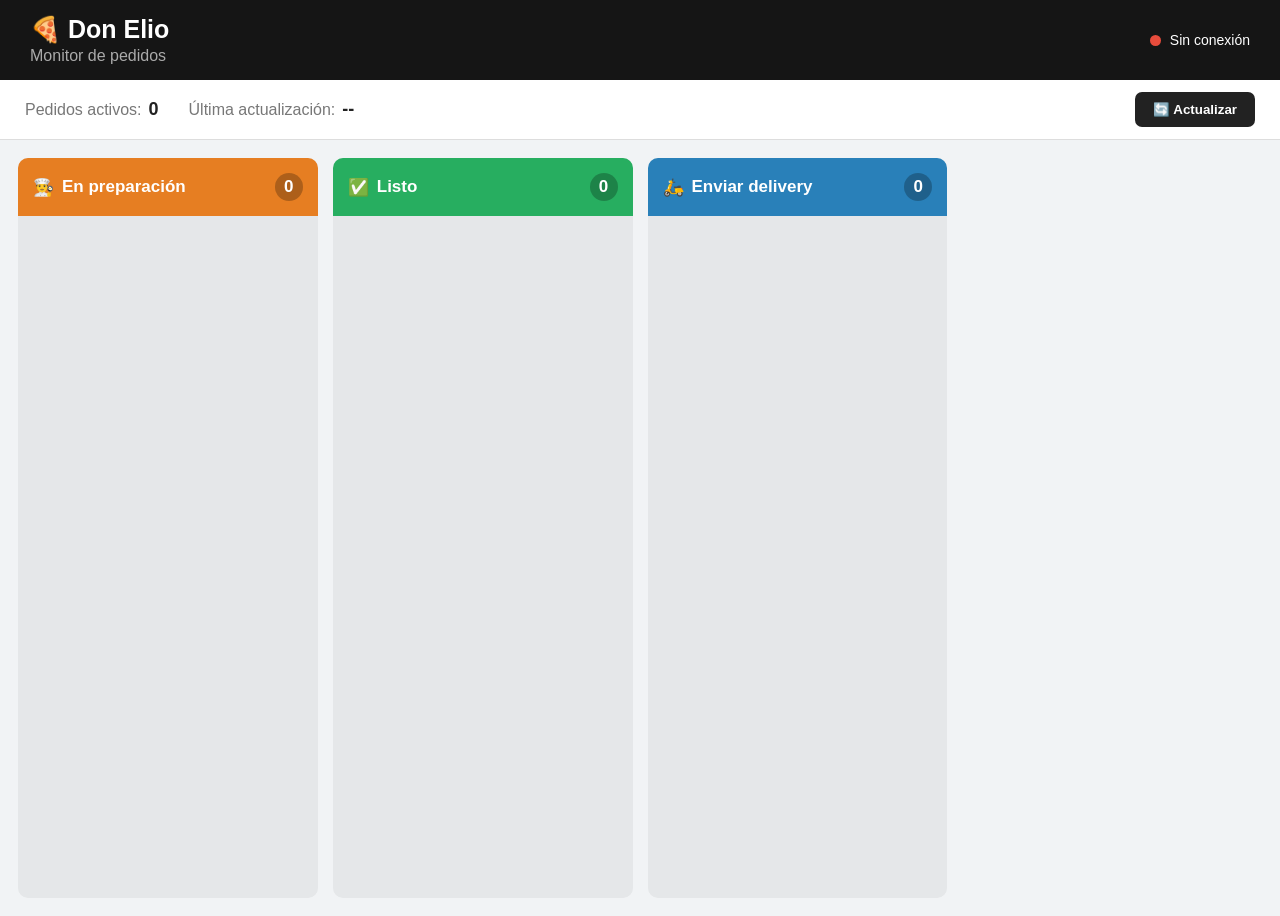
<file: admin/index.html>
<!DOCTYPE html>
<html lang="es">

<head>

    <meta charset="UTF-8">

    <meta
        name="viewport"
        content="width=device-width, initial-scale=1.0"
    >

    <title>
        Pedidos | Don Elio
    </title>

    <link
        rel="stylesheet"
        href="style.css"
    >

</head>

<body>

    <!-- =====================================================
         HEADER
    ====================================================== -->

    <header class="header">

        <div>

            <h1>
                🍕 Don Elio
            </h1>

            <p>
                Monitor de pedidos
            </p>

        </div>

        <div class="estado-conexion">

            <span
                id="indicadorConexion"
                class="indicador offline"
            ></span>

            <span id="textoConexion">
                Conectando...
            </span>

        </div>

    </header>


    <!-- =====================================================
         INFORMACIÓN
    ====================================================== -->

    <section class="barra-info">

        <div class="info">

            <span>
                Pedidos activos:
            </span>

            <strong id="cantidadPedidos">
                0
            </strong>

        </div>

        <div class="info">

            <span>
                Última actualización:
            </span>

            <strong id="ultimaActualizacion">
                --
            </strong>

        </div>

        <button
            id="btnActualizar"
            class="btn-actualizar"
        >
            🔄 Actualizar
        </button>

    </section>


    <!-- =====================================================
         TABLERO
    ====================================================== -->

    <main class="tablero">


        <!-- =================================================
             EN PREPARACIÓN
        ================================================== -->

        <section class="columna">

            <div class="titulo-columna preparacion">

                <div>

                    <span class="emoji">
                        👨‍🍳
                    </span>

                    <span>
                        En preparación
                    </span>

                </div>

                <span
                    id="contador1"
                    class="contador"
                >
                    0
                </span>

            </div>

            <div
                id="columna1"
                class="lista-pedidos"
            ></div>

        </section>


        <!-- =================================================
             LISTO
        ================================================== -->

        <section class="columna">

            <div class="titulo-columna listo">

                <div>

                    <span class="emoji">
                        ✅
                    </span>

                    <span>
                        Listo
                    </span>

                </div>

                <span
                    id="contador2"
                    class="contador"
                >
                    0
                </span>

            </div>

            <div
                id="columna2"
                class="lista-pedidos"
            ></div>

        </section>


        <!-- =================================================
             ENVIAR DELIVERY
        ================================================== -->

        <section class="columna">

            <div class="titulo-columna delivery">

                <div>

                    <span class="emoji">
                        🛵
                    </span>

                    <span>
                        Enviar delivery
                    </span>

                </div>

                <span
                    id="contador3"
                    class="contador"
                >
                    0
                </span>

            </div>

            <div
                id="columna3"
                class="lista-pedidos"
            ></div>

        </section>


        <!-- =================================================
             FINALIZADO
        ================================================== -->
    </main>


    <!-- =====================================================
         MODAL DETALLE
    ====================================================== -->

    <div
        id="modal"
        class="modal oculto"
    >

        <div class="modal-contenido">

            <button
                id="cerrarModal"
                class="cerrar"
            >
                ×
            </button>

            <div id="modalContenido"></div>

        </div>

    </div>


    <script         
        src="./app.js?v=3"
        defer>
        
        </script>

</body>

</html>
</file>
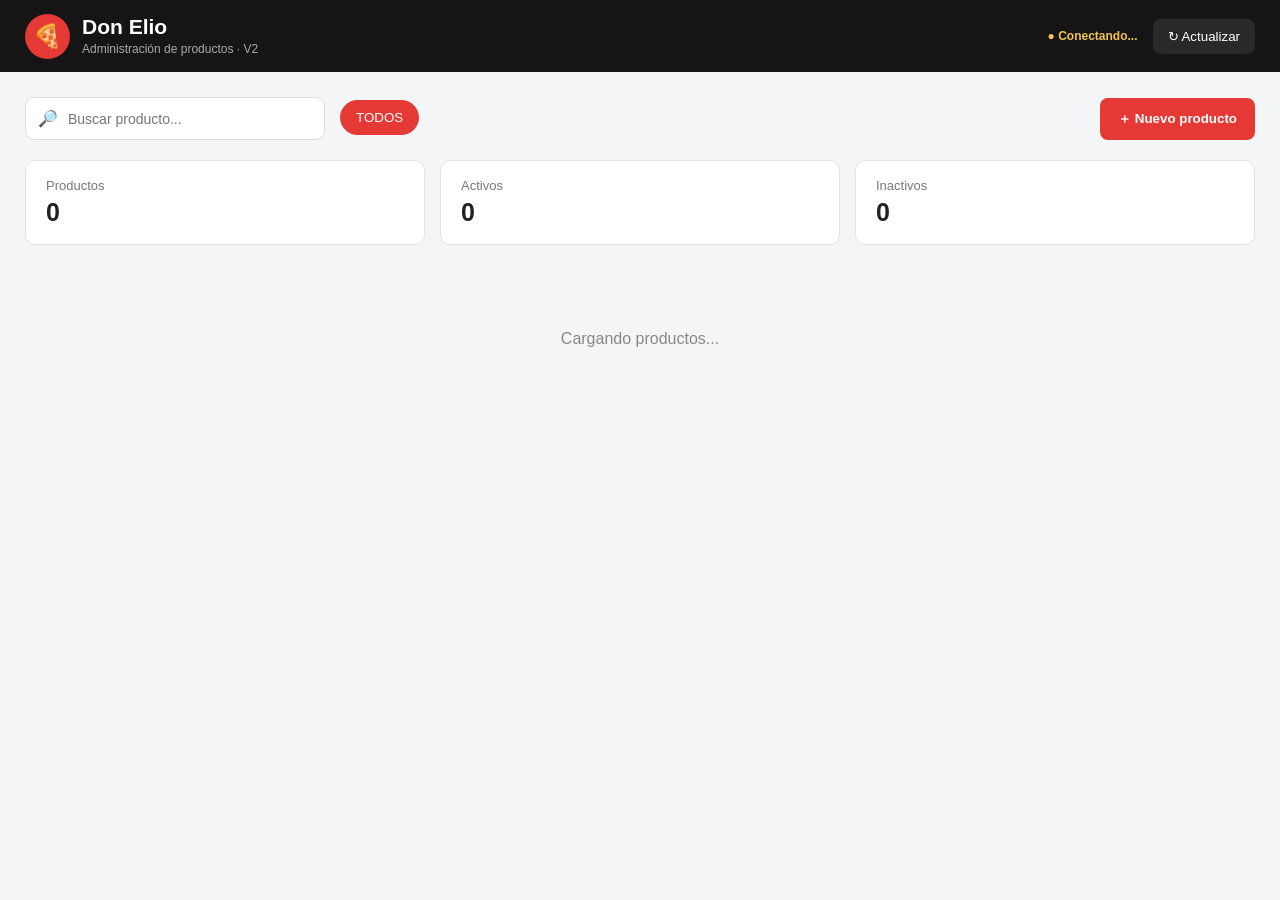
<file: carta2.html>
<!DOCTYPE html>
<html lang="es">

<head>

    <meta charset="UTF-8">

    <meta
        name="viewport"
        content="width=device-width, initial-scale=1.0"
    >

    <title>Don Elio - Administración V2</title>

    <link
        rel="stylesheet"
        href="style2.css"
    >

</head>

<body>

    <!-- =========================================================
         ENCABEZADO
    ========================================================== -->

    <header class="topbar">

        <div class="topbar-left">

            <div class="logo-circle">
                🍕
            </div>

            <div>
                <h1>Don Elio</h1>
                <span>Administración de productos · V2</span>
            </div>

        </div>

        <div class="topbar-right">

            <span
                id="estado-api"
                class="estado-api cargando"
            >
                ● Conectando...
            </span>

            <button
                class="btn-secundario"
                onclick="cargarProductos()"
            >
                ↻ Actualizar
            </button>

        </div>

    </header>


    <!-- =========================================================
         CONTENIDO PRINCIPAL
    ========================================================== -->

    <main class="contenedor">


        <!-- =====================================================
             BARRA DE HERRAMIENTAS
        ====================================================== -->

        <section class="toolbar">

            <div class="busqueda">

                <span>🔎</span>

                <input
                    type="text"
                    id="buscar"
                    placeholder="Buscar producto..."
                    autocomplete="off"
                >

            </div>


            <div
                id="filtros-rubros"
                class="filtros-rubros"
            >

                <button
                    class="filtro activo"
                    data-rubro=""
                    onclick="filtrarRubro('')"
                >
                    TODOS
                </button>

            </div>


            <button
                class="btn-nuevo"
                onclick="abrirNuevoProducto()"
            >
                ＋ Nuevo producto
            </button>

        </section>


        <!-- =====================================================
             INFORMACIÓN
        ====================================================== -->

        <section class="resumen">

            <div class="resumen-card">

                <span>Productos</span>

                <strong id="cantidad-productos">
                    0
                </strong>

            </div>

            <div class="resumen-card">

                <span>Activos</span>

                <strong id="cantidad-activos">
                    0
                </strong>

            </div>

            <div class="resumen-card">

                <span>Inactivos</span>

                <strong id="cantidad-inactivos">
                    0
                </strong>

            </div>

        </section>


        <!-- =====================================================
             PRODUCTOS
        ====================================================== -->

        <section
            id="productos"
            class="productos-grid"
        >

            <div class="cargando-productos">
                Cargando productos...
            </div>

        </section>


    </main>


    <!-- =========================================================
         MODAL PRODUCTO
    ========================================================== -->

    <div
        id="modal-producto"
        class="modal oculto"
    >

        <div class="modal-contenido">

            <div class="modal-header">

                <div>

                    <h2 id="modal-titulo">
                        Nuevo producto
                    </h2>

                    <span id="modal-subtitulo">
                        Crear producto
                    </span>

                </div>

                <button
                    class="btn-cerrar"
                    onclick="cerrarModal()"
                >
                    ×
                </button>

            </div>


            <!-- =================================================
                 FORMULARIO
            ================================================== -->

            <form id="form-producto">

                <input
                    type="hidden"
                    id="producto-id"
                >


                <div class="form-grid">


                    <div class="campo campo-grande">

                        <label>
                            Nombre
                        </label>

                        <input
                            type="text"
                            id="nombre"
                            required
                        >

                    </div>


                    <div class="campo">

                        <label>
                            Precio
                        </label>

                        <input
                            type="number"
                            id="precio"
                            min="0"
                            step="0.01"
                            required
                        >

                    </div>


                    <div class="campo">

                        <label>
                            Rubro ID
                        </label>

                        <input
                            type="number"
                            id="rubro-id"
                            min="1"
                            required
                        >

                    </div>


                    <div class="campo">

                        <label>
                            Orden
                        </label>

                        <input
                            type="number"
                            id="orden"
                            min="0"
                            value="0"
                        >

                    </div>


                    <div class="campo">

                        <label>
                            Tipo producto
                        </label>

                        <select id="tipo-producto">

                            <option value="simple">
                                Simple
                            </option>

                            <option value="pizza_dos_gustos">
                                Pizza 2 gustos
                            </option>

                        </select>

                    </div>


                    <div class="campo">

                        <label>
                            Estado
                        </label>

                        <select id="estado">

                            <option value="1">
                                Activo
                            </option>

                            <option value="0">
                                Inactivo
                            </option>

                        </select>

                    </div>


                    <div class="campo">

                        <label>
                            ¿Es compuesto?
                        </label>

                        <select id="es-compuesto">

                            <option value="0">
                                No
                            </option>

                            <option value="1">
                                Sí
                            </option>

                        </select>

                    </div>


                    <div class="campo">

                        <label>
                            Cantidad mínima
                        </label>

                        <input
                            type="number"
                            id="cant-min"
                            min="0"
                            value="0"
                        >

                    </div>


                    <div class="campo">

                        <label>
                            Cantidad máxima
                        </label>

                        <input
                            type="number"
                            id="cant-max"
                            min="0"
                            value="0"
                        >

                    </div>


                    <div class="campo campo-grande">

                        <label>
                            Imagen / URL
                        </label>

                        <input
                            type="text"
                            id="url"
                            placeholder="Ej: 125.jpg"
                        >

                    </div>


                </div>


                <!-- =================================================
                     PREVISUALIZACIÓN IMAGEN
                ================================================== -->

                <div class="preview-container">

                    <div class="preview-label">
                        Vista previa
                    </div>

                    <div
                        id="preview-imagen"
                        class="preview-imagen"
                    >

                        <span>
                            Sin imagen
                        </span>

                    </div>

                </div>


                <!-- =================================================
                     BOTONES
                ================================================== -->

                <div class="modal-footer">

                    <button
                        type="button"
                        class="btn-cancelar"
                        onclick="cerrarModal()"
                    >
                        Cancelar
                    </button>

                    <button
                        type="submit"
                        class="btn-guardar"
                    >
                        💾 Guardar producto
                    </button>

                </div>

            </form>

        </div>

    </div>


    <!-- =========================================================
         NOTIFICACIONES
    ========================================================== -->

    <div
        id="notificacion"
        class="notificacion oculto"
    ></div>


    <script src="app2.js"></script>

</body>

</html>
</file>
<file: admin/style.css>
/* ============================================================
   GENERAL
============================================================ */

* {
    box-sizing: border-box;
}

body {

    margin: 0;

    font-family:
        Arial,
        Helvetica,
        sans-serif;

    background: #f1f3f5;

    color: #222;

}


/* ============================================================
   HEADER
============================================================ */

.header {

    height: 80px;

    background: #151515;

    color: white;

    display: flex;

    align-items: center;

    justify-content: space-between;

    padding: 0 30px;

}

.header h1 {

    margin: 0;

    font-size: 25px;

}

.header p {

    margin: 3px 0 0;

    color: #aaa;

}


/* ============================================================
   CONEXIÓN
============================================================ */

.estado-conexion {

    display: flex;

    align-items: center;

    gap: 9px;

    font-size: 14px;

}

.indicador {

    width: 11px;

    height: 11px;

    border-radius: 50%;

    display: inline-block;

}

.indicador.online {

    background: #2ecc71;

    box-shadow:
        0 0 8px #2ecc71;

}

.indicador.offline {

    background: #e74c3c;

}


/* ============================================================
   BARRA INFO
============================================================ */

.barra-info {

    background: white;

    min-height: 60px;

    padding: 10px 25px;

    display: flex;

    align-items: center;

    gap: 30px;

    border-bottom: 1px solid #ddd;

}

.info {

    display: flex;

    gap: 7px;

    align-items: center;

}

.info span {

    color: #777;

}

.info strong {

    font-size: 18px;

}


/* ============================================================
   BOTÓN
============================================================ */

.btn-actualizar {

    margin-left: auto;

    border: none;

    background: #222;

    color: white;

    padding: 10px 18px;

    border-radius: 7px;

    cursor: pointer;

    font-weight: bold;

}

.btn-actualizar:hover {

    background: #444;

}


/* ============================================================
   TABLERO
============================================================ */

.tablero {

    display: grid;

    grid-template-columns:
        repeat(4, 1fr);

    gap: 15px;

    padding: 18px;

    align-items: start;

}


/* ============================================================
   COLUMNAS
============================================================ */

.columna {

    background: #e5e7e9;

    border-radius: 10px;

    min-height: calc(100vh - 160px);

    overflow: hidden;

}

.titulo-columna {

    padding: 15px;

    color: white;

    font-size: 17px;

    font-weight: bold;

    display: flex;

    justify-content: space-between;

    align-items: center;

}

.titulo-columna > div {

    display: flex;

    align-items: center;

    gap: 8px;

}

.preparacion {

    background: #e67e22;

}

.listo {

    background: #27ae60;

}

.delivery {

    background: #2980b9;

}

.finalizado {

    background: #555;

}


/* ============================================================
   CONTADOR
============================================================ */

.contador {

    background: rgba(0,0,0,.25);

    min-width: 28px;

    height: 28px;

    border-radius: 50%;

    display: flex;

    align-items: center;

    justify-content: center;

}


/* ============================================================
   LISTA
============================================================ */

.lista-pedidos {

    padding: 10px;

}


/* ============================================================
   TARJETA PEDIDO
============================================================ */

.pedido {

    background: white;

    border-radius: 9px;

    margin-bottom: 10px;

    padding: 14px;

    cursor: pointer;

    box-shadow:
        0 2px 5px rgba(0,0,0,.08);

    transition:
        transform .15s,
        box-shadow .15s;

}

.pedido:hover {

    transform: translateY(-2px);

    box-shadow:
        0 5px 12px rgba(0,0,0,.15);

}


/* ============================================================
   CABECERA PEDIDO
============================================================ */

.pedido-header {

    display: flex;

    justify-content: space-between;

    align-items: center;

    margin-bottom: 10px;

}

.numero-pedido {

    font-size: 21px;

    font-weight: bold;

}

.total {

    font-size: 18px;

    font-weight: bold;

}


/* ============================================================
   CLIENTE
============================================================ */

.cliente {

    font-weight: bold;

    margin-bottom: 5px;

}

.direccion {

    color: #666;

    font-size: 13px;

    margin-bottom: 10px;

}


/* ============================================================
   DETALLE RESUMIDO
============================================================ */

.productos {

    border-top: 1px solid #eee;

    padding-top: 8px;

}

.producto-linea {

    display: flex;

    justify-content: space-between;

    font-size: 13px;

    padding: 3px 0;

}

.producto-nombre {

    max-width: 75%;

}

.producto-cantidad {

    font-weight: bold;

}


/* ============================================================
   PAGO
============================================================ */

.pago {

    margin-top: 10px;

    padding-top: 8px;

    border-top: 1px solid #eee;

    color: #555;

    font-size: 13px;

}


/* ============================================================
   VACÍO
============================================================ */

.vacio {

    text-align: center;

    color: #999;

    padding: 30px 10px;

    font-size: 14px;

}


/* ============================================================
   MODAL
============================================================ */

.modal {

    position: fixed;

    inset: 0;

    background: rgba(0,0,0,.65);

    display: flex;

    align-items: center;

    justify-content: center;

    padding: 20px;

    z-index: 1000;

}

.modal.oculto {

    display: none;

}

.modal-contenido {

    background: white;

    width: min(700px, 95vw);

    max-height: 90vh;

    overflow-y: auto;

    border-radius: 12px;

    padding: 25px;

    position: relative;

}

.cerrar {

    position: absolute;

    right: 15px;

    top: 10px;

    border: none;

    background: none;

    font-size: 32px;

    cursor: pointer;

}


/* ============================================================
   MODAL DETALLE
============================================================ */

.modal-titulo {

    font-size: 28px;

    font-weight: bold;

    margin-bottom: 20px;

}

.modal-info {

    background: #f5f5f5;

    padding: 15px;

    border-radius: 8px;

    margin-bottom: 20px;

}

.modal-producto {

    display: flex;

    justify-content: space-between;

    padding: 10px 0;

    border-bottom: 1px solid #ddd;

}

.modal-total {

    text-align: right;

    font-size: 24px;

    font-weight: bold;

    margin-top: 20px;

}


/* ============================================================
   RESPONSIVE
============================================================ */

@media (max-width: 1100px) {

    .tablero {

        grid-template-columns:
            repeat(2, 1fr);

    }

}

@media (max-width: 650px) {

    .header {

        padding: 0 15px;

    }

    .header h1 {

        font-size: 20px;

    }

    .barra-info {

        flex-wrap: wrap;

    }

    .btn-actualizar {

        margin-left: 0;

    }

    .tablero {

        grid-template-columns: 1fr;

        padding: 10px;

    }

    .columna {

        min-height: auto;

    }

}


/* ============================================================
   COLOR PEDIDOS SEGÚN TIEMPO
============================================================ */

.pedido-verde {

    background-color: #2e7d32 !important;

}

.pedido-naranja {

    background-color: #ef8f00 !important;

}

.pedido-rojo {

    background-color: #d32f2f !important;

}


/* ============================================================
   TEXTO BLANCO EN PEDIDOS CON COLOR
============================================================ */

.pedido-verde .direccion,
.pedido-verde .pago,
.pedido-naranja .direccion,
.pedido-naranja .pago,
.pedido-rojo .direccion,
.pedido-rojo .pago {

    color: white;

}


/* ============================================================
   SEPARADORES EN PEDIDOS CON COLOR
============================================================ */

.pedido-verde .productos,
.pedido-verde .pago,
.pedido-naranja .productos,
.pedido-naranja .pago,
.pedido-rojo .productos,
.pedido-rojo .pago {

    border-color:
        rgba(255,255,255,.35);

}
</file>
<file: style2.css>
/* ============================================================
   CONFIGURACIÓN GENERAL
============================================================ */

* {
    box-sizing: border-box;
}

body {
    margin: 0;
    font-family: Arial, Helvetica, sans-serif;
    background: #f4f5f7;
    color: #222;
}


/* ============================================================
   TOPBAR
============================================================ */

.topbar {
    height: 72px;
    background: #151515;
    color: white;

    display: flex;
    align-items: center;
    justify-content: space-between;

    padding: 0 25px;

    position: sticky;
    top: 0;
    z-index: 100;
}

.topbar-left {
    display: flex;
    align-items: center;
    gap: 12px;
}

.logo-circle {
    width: 45px;
    height: 45px;

    background: #e53935;

    border-radius: 50%;

    display: flex;
    align-items: center;
    justify-content: center;

    font-size: 23px;
}

.topbar h1 {
    margin: 0;
    font-size: 21px;
}

.topbar span {
    color: #aaa;
    font-size: 12px;
}

.topbar-right {
    display: flex;
    align-items: center;
    gap: 15px;
}


/* ============================================================
   ESTADO API
============================================================ */

.estado-api {
    font-size: 13px;
    font-weight: bold;
}

.estado-api.ok {
    color: #55d98b;
}

.estado-api.error {
    color: #ff6565;
}

.estado-api.cargando {
    color: #f5c451;
}


/* ============================================================
   CONTENEDOR
============================================================ */

.contenedor {
    max-width: 1500px;
    margin: auto;

    padding: 25px;
}


/* ============================================================
   BOTONES
============================================================ */

button {
    border: none;
    cursor: pointer;
    font-family: inherit;
}

.btn-secundario {
    background: #292929;
    color: white;

    padding: 10px 15px;

    border-radius: 8px;
}

.btn-secundario:hover {
    background: #3b3b3b;
}

.btn-nuevo {
    background: #e53935;
    color: white;

    padding: 12px 18px;

    border-radius: 8px;

    font-weight: bold;
}

.btn-nuevo:hover {
    background: #c62828;
}


/* ============================================================
   TOOLBAR
============================================================ */

.toolbar {
    display: flex;
    align-items: center;
    gap: 15px;

    margin-bottom: 20px;

    flex-wrap: wrap;
}

.busqueda {
    background: white;

    border: 1px solid #ddd;

    border-radius: 9px;

    height: 43px;

    display: flex;
    align-items: center;

    padding: 0 12px;

    width: 300px;
}

.busqueda input {
    border: none;
    outline: none;

    width: 100%;

    margin-left: 8px;

    font-size: 14px;
}


/* ============================================================
   FILTROS
============================================================ */

.filtros-rubros {
    display: flex;
    gap: 7px;

    overflow-x: auto;

    flex: 1;

    padding-bottom: 2px;
}

.filtro {
    background: white;

    border: 1px solid #ddd;

    padding: 9px 15px;

    border-radius: 20px;

    white-space: nowrap;
}

.filtro:hover {
    background: #eee;
}

.filtro.activo {
    background: #e53935;
    color: white;
    border-color: #e53935;
}


/* ============================================================
   RESUMEN
============================================================ */

.resumen {
    display: grid;

    grid-template-columns:
        repeat(3, minmax(150px, 1fr));

    gap: 15px;

    margin-bottom: 25px;
}

.resumen-card {
    background: white;

    border-radius: 10px;

    padding: 17px 20px;

    border: 1px solid #e3e3e3;
}

.resumen-card span {
    display: block;

    font-size: 13px;

    color: #777;

    margin-bottom: 5px;
}

.resumen-card strong {
    font-size: 25px;
}


/* ============================================================
   GRID PRODUCTOS
============================================================ */

.productos-grid {
    display: grid;

    grid-template-columns:
        repeat(auto-fill, minmax(280px, 1fr));

    gap: 18px;
}


/* ============================================================
   TARJETA PRODUCTO
============================================================ */

.producto-card {
    background: white;

    border-radius: 12px;

    overflow: hidden;

    border: 1px solid #ddd;

    transition:
        transform .15s ease,
        box-shadow .15s ease;
}

.producto-card:hover {
    transform: translateY(-2px);

    box-shadow:
        0 5px 18px rgba(0, 0, 0, .08);
}


/* ============================================================
   IMAGEN
============================================================ */

.producto-imagen {
    height: 180px;

    background: #eee;

    display: flex;
    align-items: center;
    justify-content: center;

    overflow: hidden;
}

.producto-imagen img {
    width: 100%;
    height: 100%;

    object-fit: cover;

    cursor: pointer;

    transition: transform .2s;
}

.producto-imagen img:hover {
    transform: scale(1.03);
}

.sin-imagen {
    color: #999;

    font-size: 40px;
}


/* ============================================================
   DATOS PRODUCTO
============================================================ */

.producto-info {
    padding: 15px;
}

.producto-nombre {
    font-size: 17px;

    font-weight: bold;

    margin-bottom: 6px;
}

.producto-rubro {
    font-size: 12px;

    color: #777;

    margin-bottom: 12px;
}

.producto-precio {
    font-size: 22px;

    font-weight: bold;
}

.producto-id {
    font-size: 11px;

    color: #999;

    margin-top: 4px;
}


/* ============================================================
   BADGES
============================================================ */

.badges {
    display: flex;

    gap: 6px;

    flex-wrap: wrap;

    margin-top: 10px;
}

.badge {
    font-size: 11px;

    padding: 4px 7px;

    border-radius: 5px;

    background: #eee;
}

.badge.activo {
    background: #dff7e8;

    color: #1b8745;
}

.badge.inactivo {
    background: #fde0e0;

    color: #b32626;
}

.badge.comp {
    background: #e4e9ff;

    color: #4258a8;
}


/* ============================================================
   ACCIONES
============================================================ */

.producto-acciones {
    display: flex;

    border-top: 1px solid #eee;
}

.producto-acciones button {
    flex: 1;

    background: white;

    padding: 12px;

    font-weight: bold;
}

.producto-acciones button:hover {
    background: #f2f2f2;
}

.producto-acciones .editar {
    color: #276ef1;
}


/* ============================================================
   MODAL
============================================================ */

.modal {
    position: fixed;

    inset: 0;

    background:
        rgba(0, 0, 0, .65);

    display: flex;

    align-items: center;
    justify-content: center;

    z-index: 1000;

    padding: 20px;
}

.modal.oculto {
    display: none;
}

.modal-contenido {
    background: white;

    width: 100%;

    max-width: 750px;

    max-height: 92vh;

    overflow-y: auto;

    border-radius: 14px;
}


/* ============================================================
   HEADER MODAL
============================================================ */

.modal-header {
    display: flex;

    justify-content: space-between;

    align-items: center;

    padding: 20px;

    border-bottom: 1px solid #eee;
}

.modal-header h2 {
    margin: 0 0 4px;
}

.modal-header span {
    color: #888;

    font-size: 13px;
}

.btn-cerrar {
    width: 35px;
    height: 35px;

    border-radius: 50%;

    background: #eee;

    font-size: 23px;
}

.btn-cerrar:hover {
    background: #ddd;
}


/* ============================================================
   FORMULARIO
============================================================ */

#form-producto {
    padding: 20px;
}

.form-grid {
    display: grid;

    grid-template-columns:
        repeat(2, 1fr);

    gap: 15px;
}

.campo {
    display: flex;

    flex-direction: column;

    gap: 6px;
}

.campo-grande {
    grid-column: span 2;
}

.campo label {
    font-size: 13px;

    font-weight: bold;

    color: #555;
}

.campo input,
.campo select {
    height: 40px;

    border: 1px solid #ccc;

    border-radius: 7px;

    padding: 0 10px;

    font-size: 14px;

    outline: none;
}

.campo input:focus,
.campo select:focus {
    border-color: #e53935;
}


/* ============================================================
   PREVIEW
============================================================ */

.preview-container {
    margin-top: 20px;
}

.preview-label {
    font-size: 13px;

    font-weight: bold;

    margin-bottom: 7px;
}

.preview-imagen {
    width: 180px;
    height: 130px;

    background: #eee;

    border-radius: 8px;

    display: flex;

    align-items: center;
    justify-content: center;

    overflow: hidden;

    color: #999;
}

.preview-imagen img {
    width: 100%;
    height: 100%;

    object-fit: cover;
}


/* ============================================================
   FOOTER MODAL
============================================================ */

.modal-footer {
    display: flex;

    justify-content: flex-end;

    gap: 10px;

    margin-top: 25px;

    padding-top: 15px;

    border-top: 1px solid #eee;
}

.btn-cancelar {
    background: #eee;

    padding: 11px 18px;

    border-radius: 7px;
}

.btn-guardar {
    background: #e53935;

    color: white;

    padding: 11px 20px;

    border-radius: 7px;

    font-weight: bold;
}

.btn-guardar:hover {
    background: #c62828;
}


/* ============================================================
   NOTIFICACIONES
============================================================ */

.notificacion {
    position: fixed;

    right: 20px;
    bottom: 20px;

    background: #222;

    color: white;

    padding: 14px 20px;

    border-radius: 8px;

    box-shadow:
        0 5px 20px rgba(0,0,0,.25);

    z-index: 2000;

    font-weight: bold;
}

.notificacion.ok {
    background: #208c4d;
}

.notificacion.error {
    background: #c62828;
}

.notificacion.oculto {
    display: none;
}


/* ============================================================
   CARGANDO
============================================================ */

.cargando-productos {
    grid-column: 1 / -1;

    text-align: center;

    padding: 60px;

    color: #888;
}


/* ============================================================
   RESPONSIVE
============================================================ */

@media (max-width: 800px) {

    .topbar {
        height: auto;

        padding: 15px;

        gap: 10px;

        align-items: flex-start;
    }

    .topbar-right {
        flex-direction: column;

        align-items: flex-end;
    }

    .contenedor {
        padding: 15px;
    }

    .busqueda {
        width: 100%;
    }

    .resumen {
        grid-template-columns: 1fr;
    }

    .form-grid {
        grid-template-columns: 1fr;
    }

    .campo-grande {
        grid-column: span 1;
    }

    .productos-grid {
        grid-template-columns:
            repeat(auto-fill, minmax(220px, 1fr));
    }

}

@media (max-width: 500px) {

    .topbar-left h1 {
        font-size: 17px;
    }

    .topbar-left span {
        font-size: 10px;
    }

    .productos-grid {
        grid-template-columns: 1fr;
    }

}
</file>
